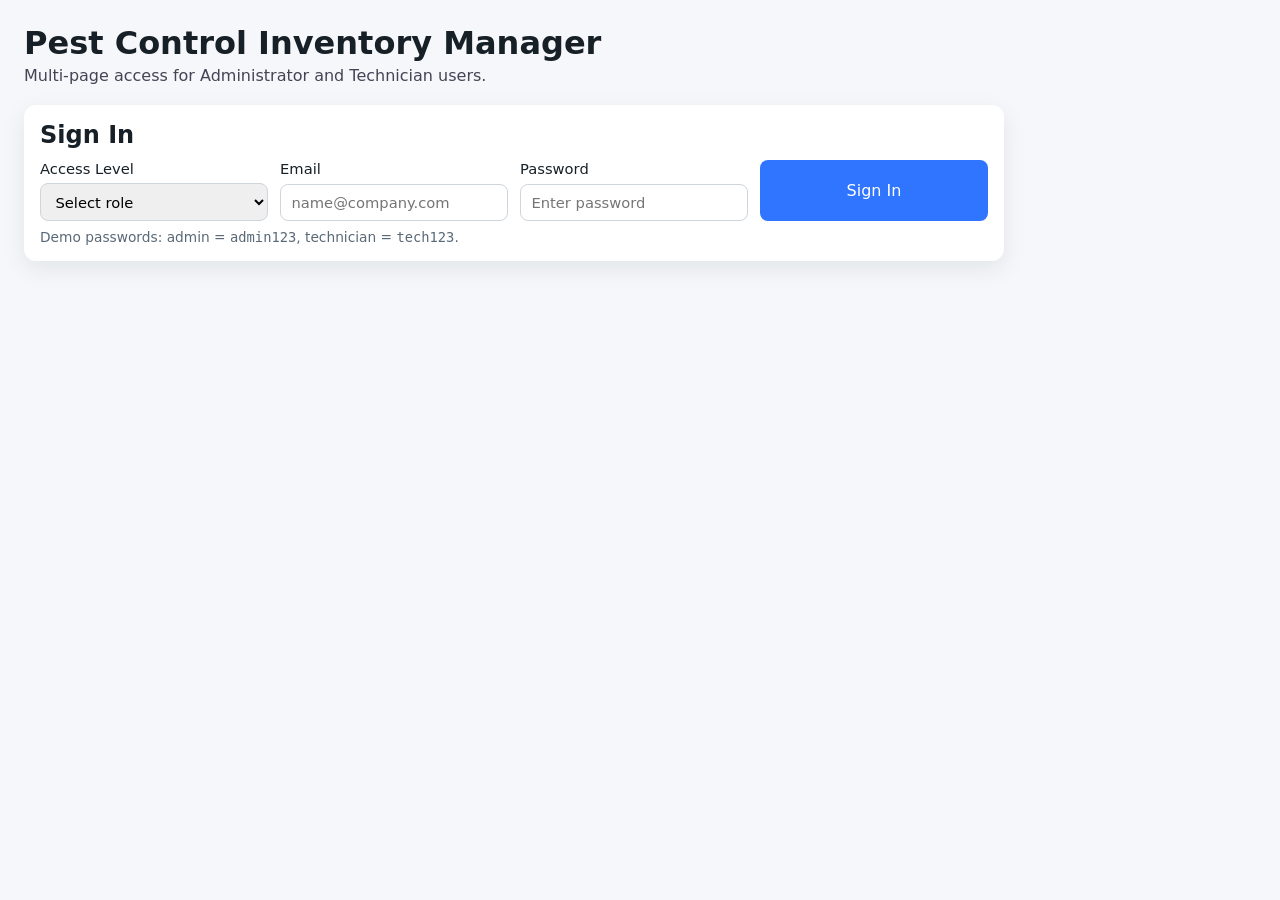
<file: index.html>
<!doctype html>
<html lang="en">
  <head>
    <meta charset="UTF-8" />
    <meta name="viewport" content="width=device-width, initial-scale=1.0" />
    <title>Pest Control Inventory Manager - Sign In</title>
    <link rel="stylesheet" href="styles.css" />
  </head>
  <body>
    <header>
      <h1>Pest Control Inventory Manager</h1>
      <p>Multi-page access for Administrator and Technician users.</p>
    </header>

    <main>
      <section class="card auth-card">
        <h2>Sign In</h2>
        <form id="login-form" class="inline-form auth-form">
          <label>Access Level
            <select id="login-role" required>
              <option value="">Select role</option>
              <option value="admin">Administrator</option>
              <option value="technician">Technician</option>
            </select>
          </label>
          <label>Email<input id="login-email" type="email" required placeholder="name@company.com" /></label>
          <label>Password<input id="login-password" type="password" required placeholder="Enter password" /></label>
          <button type="submit">Sign In</button>
        </form>
        <p class="hint">Demo passwords: admin = <code>admin123</code>, technician = <code>tech123</code>.</p>
      </section>
    </main>

    <script src="app.js" defer></script>
  </body>
</html>
</file>
<file: styles.css>
:root {
  color-scheme: light;
  font-family: Inter, system-ui, -apple-system, Segoe UI, Roboto, sans-serif;
  background: #f5f7fa;
  color: #172026;
}
* { box-sizing: border-box; }
body { margin: 0; padding: 1.5rem; }
header { margin-bottom: 1.25rem; }
h1, h2, h3, p { margin: 0; }
header p { margin-top: 0.25rem; color: #445; }
main { display: grid; gap: 1rem; }
.card { background: #fff; border-radius: 12px; padding: 1rem; box-shadow: 0 8px 24px rgba(10, 20, 30, 0.08); }

.top-nav { margin-top: 0.6rem; display: flex; gap: 0.6rem; flex-wrap: wrap; }
.top-nav a { text-decoration: none; color: #1f4f8b; background: #e9f2ff; border: 1px solid #bdd5ff; padding: 0.25rem 0.6rem; border-radius: 999px; font-size: 0.85rem; }

.section-intro { margin-top: 0.3rem; color: #566371; }
.field-grid, .inline-form { display: grid; grid-template-columns: repeat(auto-fit, minmax(180px, 1fr)); gap: 0.75rem; margin-top: 0.7rem; }
label { display: grid; gap: 0.35rem; font-size: 0.92rem; }
input, select, button { font: inherit; border-radius: 8px; border: 1px solid #ced5dd; padding: 0.55rem 0.65rem; }
button { background: #2f75ff; border: none; color: #fff; cursor: pointer; }
button:hover { filter: brightness(0.95); }
button.secondary { background: #44586b; }

.hint { color: #5a6977; font-size: 0.86rem; margin-top: 0.5rem; }
.empty-state { border: 2px dashed #d5dce4; padding: 1rem; border-radius: 8px; text-align: center; color: #61707d; }
.entity-list { list-style: none; padding: 0; margin: 0.7rem 0 0; display: grid; gap: 0.5rem; }
.entity-list li { display: flex; align-items: center; border: 1px solid #e1e7ee; border-radius: 8px; padding: 0.6rem 0.7rem; background: #fafcfe; }
.empty-li { color: #6f7d8b; font-style: italic; }

.session-bar { margin-top: 0.6rem; display: flex; gap: 0.6rem; align-items: center; }
.session-badge { display: inline-block; background: #e9f2ff; color: #1f4f8b; border: 1px solid #bdd5ff; border-radius: 999px; padding: 0.22rem 0.65rem; font-size: 0.82rem; font-weight: 600; }
.auth-card { max-width: 980px; }
.auth-form { max-width: 980px; }

.service-links { display: flex; flex-wrap: wrap; gap: 0.5rem; }
.service-link { background: #1f6feb; color: #fff; border: none; padding: 0.45rem 0.75rem; border-radius: 999px; }
.report-output { margin-top: 0.7rem; }
.report-output ul { margin: 0.6rem 0 0 1rem; padding: 0; }
.report-actions { margin-top: 0.5rem; }

.product-entity-item { display: flex !important; align-items: center; gap: 0.6rem; }
.product-thumb { width: 34px; height: 34px; object-fit: cover; border-radius: 6px; border: 1px solid #d4dbe3; flex-shrink: 0; }
</file>
